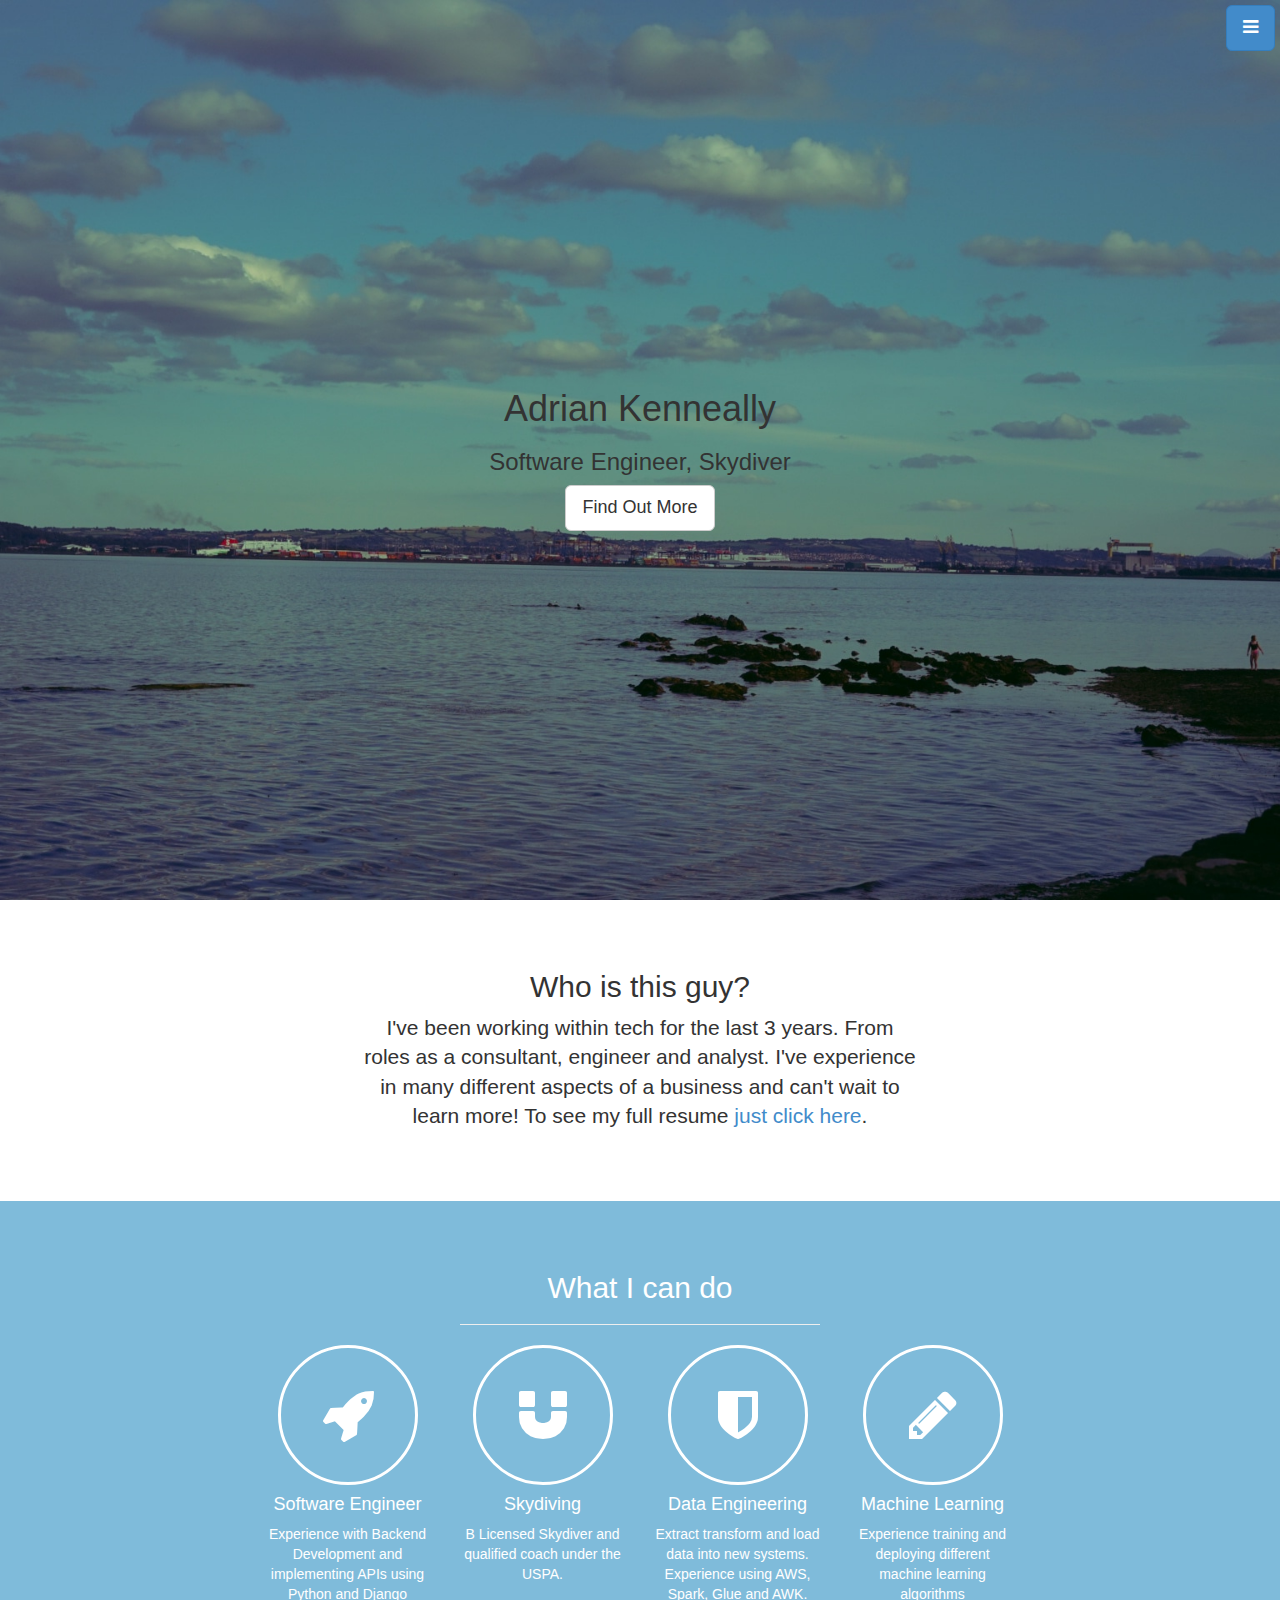
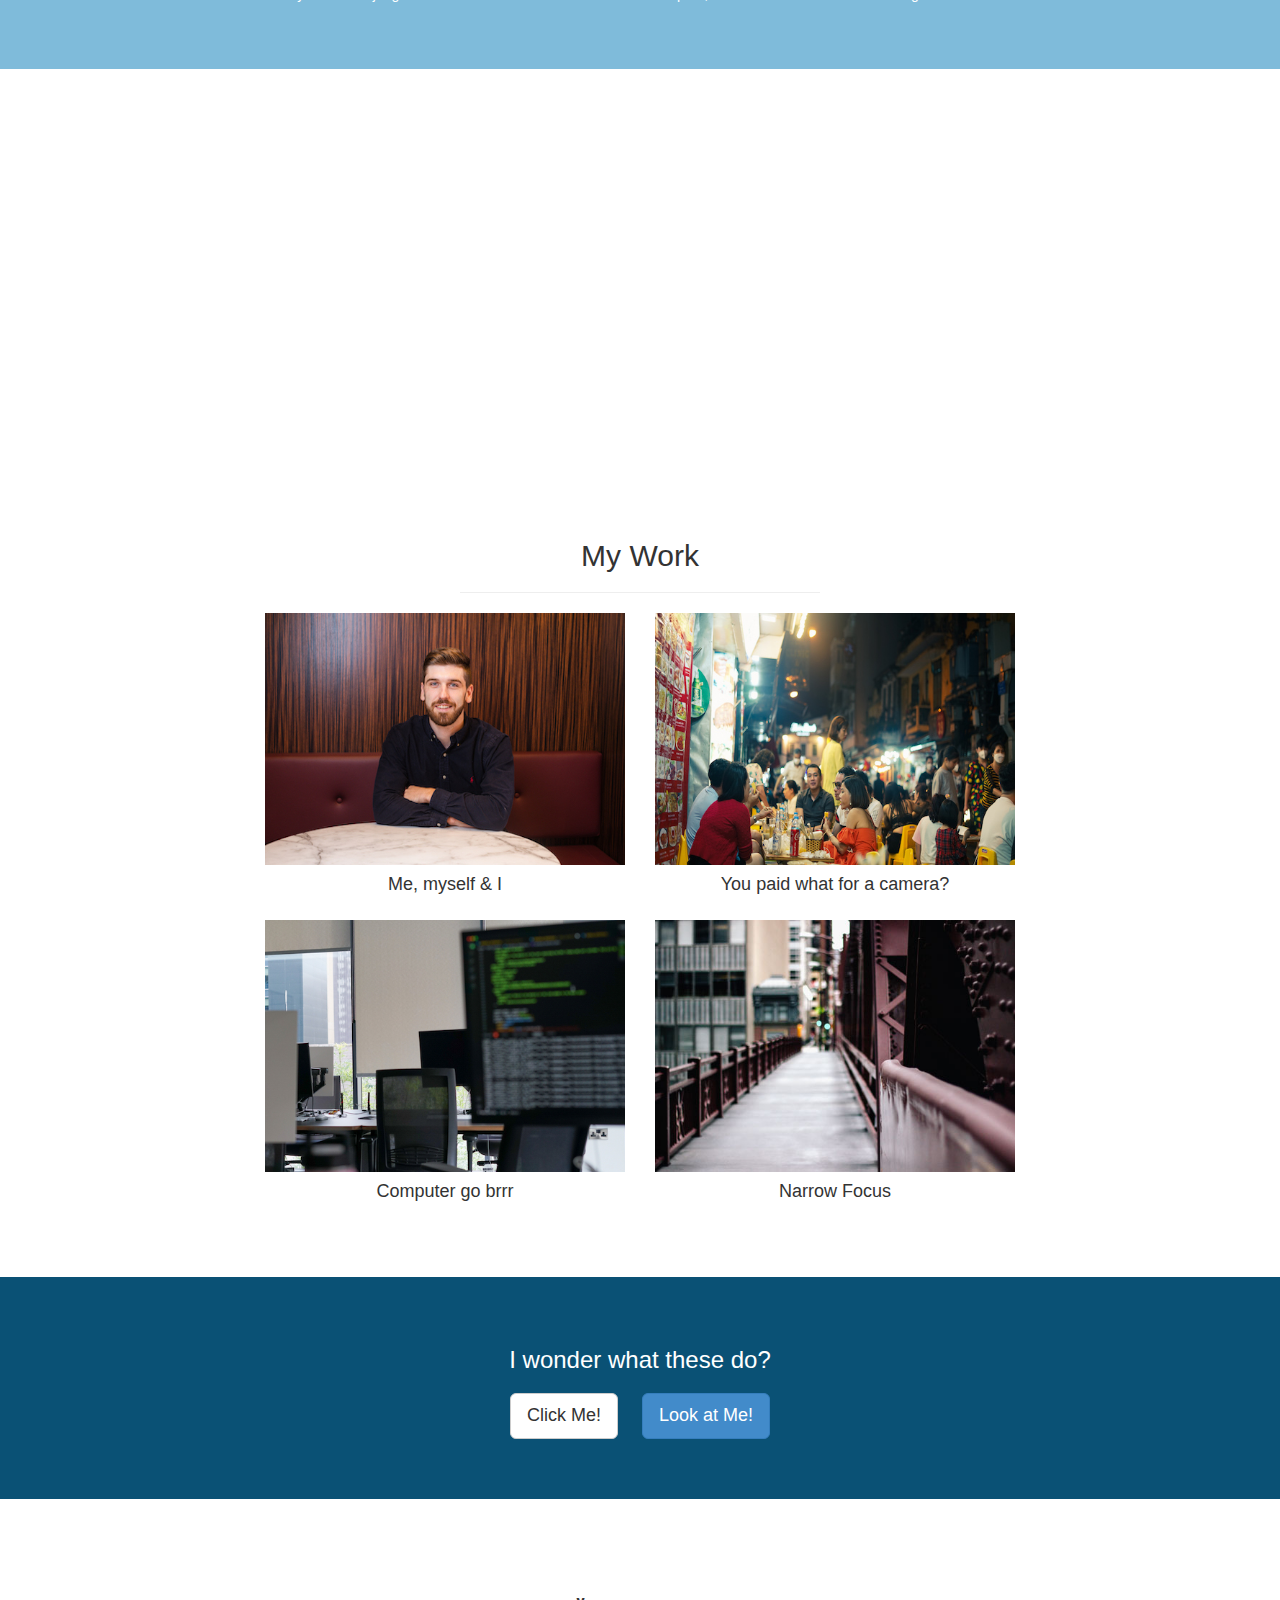
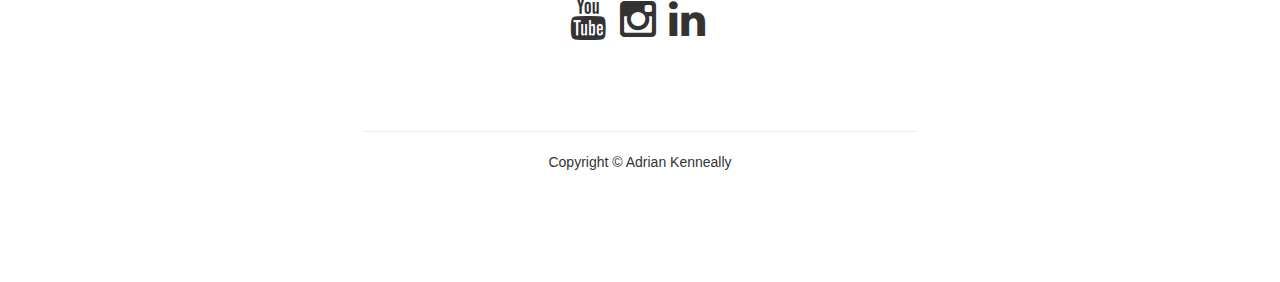
<file: index.html>
<!DOCTYPE html>
<html lang="en">
  <head>
    <meta charset="utf-8">
    <meta name="viewport" content="width=device-width, initial-scale=1.0">
    <meta name="description" content="">
    <meta name="author" content="">

    <title>Adrian Kenneally</title>

    <!-- Bootstrap core CSS -->
    <link href="css/bootstrap.css" rel="stylesheet">

    <!-- Add custom CSS here -->
    <link href="css/stylish-portfolio.css" rel="stylesheet">
    <link href="font-awesome/css/font-awesome.min.css" rel="stylesheet">
  </head>

  <body>

    <!-- Side Menu -->
    <a id="menu-toggle" href="#" class="btn btn-primary btn-lg toggle"><i class="fa fa-bars"></i></a>
    <div id="sidebar-wrapper">
      <ul class="sidebar-nav">
        <a id="menu-close" href="#" class="btn btn-default btn-lg pull-right toggle"><i class="fa fa-times"></i></a>
        <li class="sidebar-brand"><a href="http://startbootstrap.com"></a></li>
        <li><a href="#top">Home</a></li>
        <li><a href="#about">About</a></li>
        <li><a href="#services">Services</a></li>
        <li><a href="#portfolio">Portfolio</a></li>
        <li><a href="#contact">Contact</a></li>
      </ul>
    </div>
    <!-- /Side Menu -->
  
    <!-- Full Page Image Header Area -->
    <div id="top" class="header">
      <div class="vert-text">
        <h1>Adrian Kenneally</h1>
        <h3><em></em> Software Engineer, <em></em> Skydiver</h3>
        <a href="#about" class="btn btn-default btn-lg">Find Out More</a>
      </div>
    </div>
    <!-- /Full Page Image Header Area -->
  
    <!-- Intro -->
    <div id="about" class="intro">
      <div class="container">
        <div class="row">
          <div class="col-md-6 col-md-offset-3 text-center">
            <h2>Who is this guy?</h2>
            <p class="lead">I've been working within tech for the last 3 years. From roles as a consultant, engineer and analyst. I've experience in many different aspects of a business and can't wait to learn more! To see my full resume <a target="_blank" href="cv.html">just click here</a>.</p>
          </div>
        </div>
      </div>
    </div>
    <!-- /Intro -->
  
    <!-- Services -->
    <div id="services" class="services">
      <div class="container">
        <div class="row">
          <div class="col-md-4 col-md-offset-4 text-center">
            <h2>What I can do</h2>
            <hr>
          </div>
        </div>
        <div class="row">
          <div class="col-md-2 col-md-offset-2 text-center">
            <div class="service-item">
              <i class="service-icon fa fa-rocket"></i>
              <h4>Software Engineer</h4>
              <p>Experience with Backend Development and implementing APIs using Python and Django</p>
            </div>
          </div>
          <div class="col-md-2 text-center">
            <div class="service-item">
              <i class="service-icon fa fa-magnet"></i>
              <h4>Skydiving</h4>
              <p>B Licensed Skydiver and qualified coach under the USPA.</p>
            </div>
          </div>
          <div class="col-md-2 text-center">
            <div class="service-item">
              <i class="service-icon fa fa-shield"></i>
              <h4>Data Engineering</h4>
              <p>Extract transform and load data into new systems. Experience using AWS, Spark, Glue and AWK.</p>
            </div>
          </div>
          <div class="col-md-2 text-center">
            <div class="service-item">
              <i class="service-icon fa fa-pencil"></i>
              <h4>Machine Learning</h4>
              <p>Experience training and deploying different machine learning algorithms</p>
            </div>
          </div>
        </div>
      </div>
    </div>
    <!-- /Services -->

    <!-- Callout -->
    <div class="callout">
      <div class="vert-text">
       
       <a href="blogs/blogs.html"><h1>Blog Posts</h1></a>
      </div>
    </div>
    <!-- /Callout -->

    <!-- Portfolio -->
    <div id="portfolio" class="portfolio">
      <div class="container">
        <div class="row">
          <div class="col-md-4 col-md-offset-4 text-center">
            <h2>My Work</h2>
            <hr>
          </div>
        </div>
        <div class="row">
          <div class="col-md-4 col-md-offset-2 text-center">
            <div class="portfolio-item">
              <a href="https://github.com/AdrianK95"><img class="img-portfolio img-responsive" src="img/DSC_5950.jpg"></a>
              <h4>Me, myself & I</h4>
            </div>
          </div>
          <div class="col-md-4 text-center">
            <div class="portfolio-item">
              <a href="gallery.html"><img class="img-portfolio img-responsive" src="img/DSC01893 copy.jpg"></a>
              <h4>You paid what for a camera?</h4>
            </div>
          </div>
        </div>
        <div class="row">
          <div class="col-md-4 col-md-offset-2 text-center">
            <div class="portfolio-item">
              <a href="https://github.com/AdrianK95"><img class="img-portfolio img-responsive" src="img/computer.jpeg"></a>
              <h4>Computer go brrr</h4>
            </div>
          </div>
          <div class="col-md-4 text-center">
            <div class="portfolio-item">
              <a href="#"><img class="img-portfolio img-responsive" src="img/portfolio-4.jpg"></a>
              <h4>Narrow Focus</h4>
            </div>
          </div>
        </div>
      </div>
    </div>
    <!-- /Portfolio -->

    <!-- Call to Action -->
    <div class="call-to-action">
      <div class="container">
        <div class="row">
          <div class="col-md-6 col-md-offset-3 text-center">
            <h3>I wonder what these do?</h3>
            <a href="#" class="btn btn-lg btn-default">Click Me!</a>
            <a href="#" class="btn btn-lg btn-primary">Look at Me!</a>
          </div>
        </div>
      </div>
    </div>
    <!-- /Call to Action -->


    
    <!-- Footer -->
    <footer>
      <div class="container">
        <div class="row">
          <div class="col-md-6 col-md-offset-3 text-center">
            <ul class="list-inline">
              <li><i class="fa fa-youtube fa-3x"></i></li>
              <li><i class="fa fa-instagram fa-3x"></i></li>
              <li><i class="fa fa-linkedin fa-3x"></i></li>
            </ul>
            <div class="top-scroll">
              <a href="#top"><i class="fa fa-circle-arrow-up scroll fa-4x"></i></a>
            </div>
            <hr>
            <p>Copyright &copy; Adrian Kenneally</p>
          </div>
        </div>
      </div>
    </footer>
    <!-- /Footer -->

    <!-- JavaScript -->
    <script src="js/jquery-1.10.2.js"></script>
    <script src="js/bootstrap.js"></script>

    <!-- Custom JavaScript for the Side Menu and Smooth Scrolling -->
    <script>
        $("#menu-close").click(function(e) {
            e.preventDefault();
            $("#sidebar-wrapper").toggleClass("active");
        });
    </script>
    <script>
        $("#menu-toggle").click(function(e) {
            e.preventDefault();
            $("#sidebar-wrapper").toggleClass("active");
        });
    </script>
    <script>
      $(function() {
        $('a[href*=#]:not([href=#])').click(function() {
          if (location.pathname.replace(/^\//,'') == this.pathname.replace(/^\//,'') 
            || location.hostname == this.hostname) {

            var target = $(this.hash);
            target = target.length ? target : $('[name=' + this.hash.slice(1) +']');
            if (target.length) {
              $('html,body').animate({
                scrollTop: target.offset().top
              }, 1000);
              return false;
            }
          }
        });
      });
    </script>

  </body>

</html>
</file>
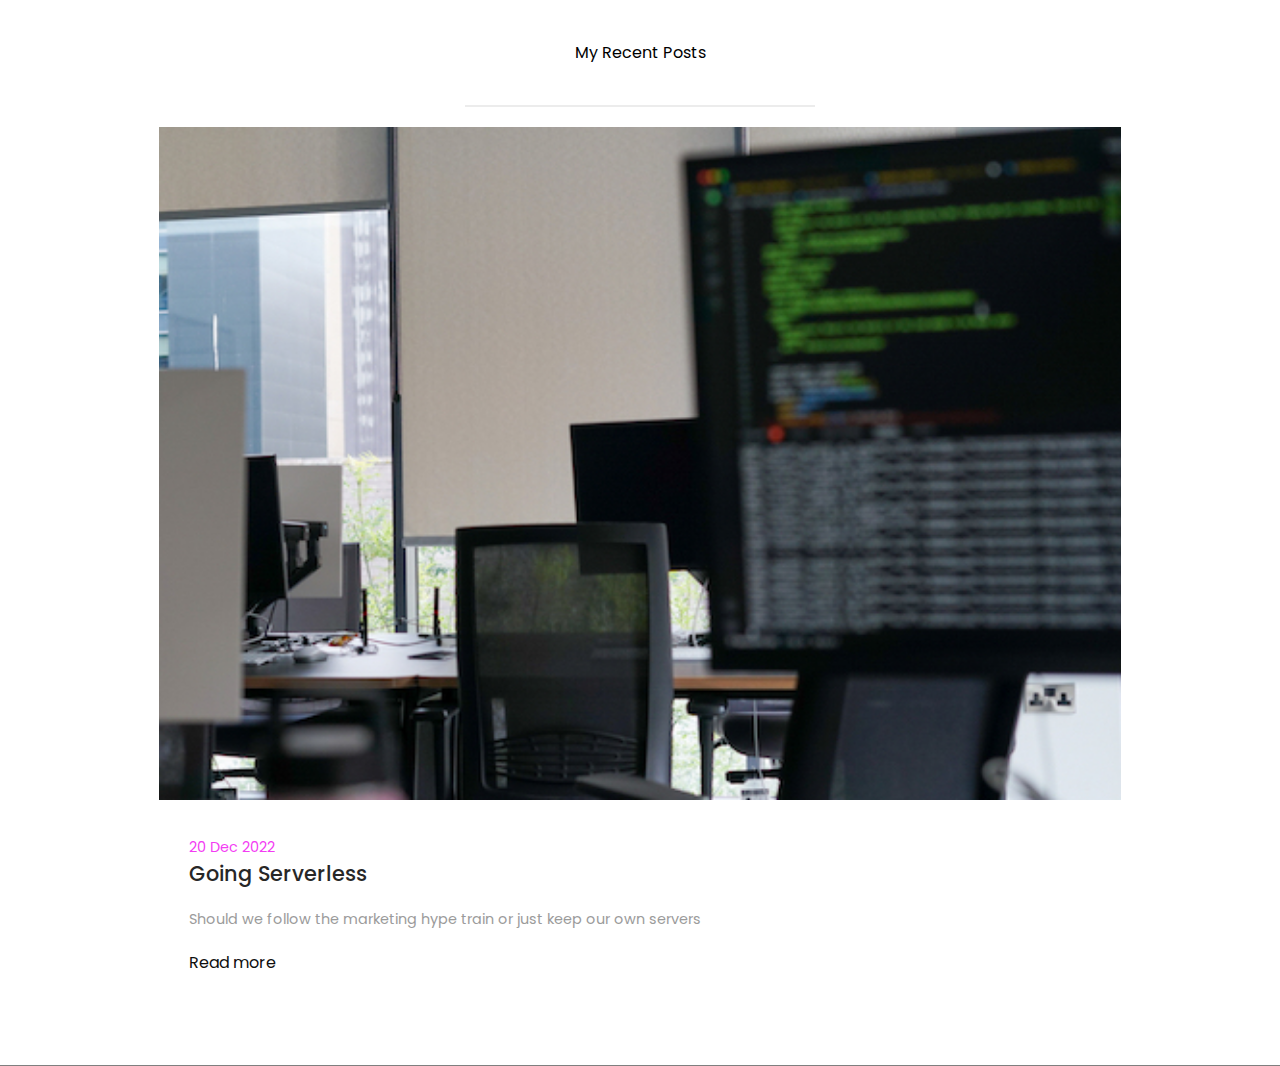
<file: blogs/blogs.html>
<!DOCTYPE html>
<html lang="en">
  <head>
    <meta charset="utf-8">
    <meta name="viewport" content="width=device-width, initial-scale=1.0">
    <meta name="description" content="">
    <meta name="author" content="">
 <!-----Title-------->
<title>Blogs</title>

 <!--------Stylesheet-------------->
<link rel="stylesheet" href="blogscss/stylesheet.css">

<!--------fav-icon-------------->
<link rel="stylesheet" href="blogscss/stylesheet.css">

<!----poppins------>
<link rel="preconnect" href="https://fonts.googleapis.com">
<link rel="preconnect" href="https://fonts.gstatic.com" crossorigin>
<link href="https://fonts.googleapis.com/css2?family=Poppins:wght@100&display=swap" rel="stylesheet">


  </head>

  <body>
    <title>My Blog</title>

    <!---Blog Section-->
    <section id="blog">
        <!---heading-->
        <div class="blog-heading"></div>
        <span>My Recent Posts</span>


        <!------Blog container----->
        <div class="blog-container">

            <!-------Box 1-->
            <div class="blog-box"></div>

            <!-----img-->
            <div class="blog-img">
                <img src="../img/computer.jpeg" alt="blog">
            
            <!-------text-->
            <div class="blog-txt">
                <span>20 Dec 2022</span>
                <a href="2023/02/going_serverless.html" class="blog-title">Going Serverless</a>
                <p> Should we follow the marketing hype train or just keep our own servers</p>
                <a href="2023/02/going_serverless.html">Read more</a>

            </div>

            </div>
        </div>
           <!------Blog container----->
        
           
    </section>

  </body>
</file>
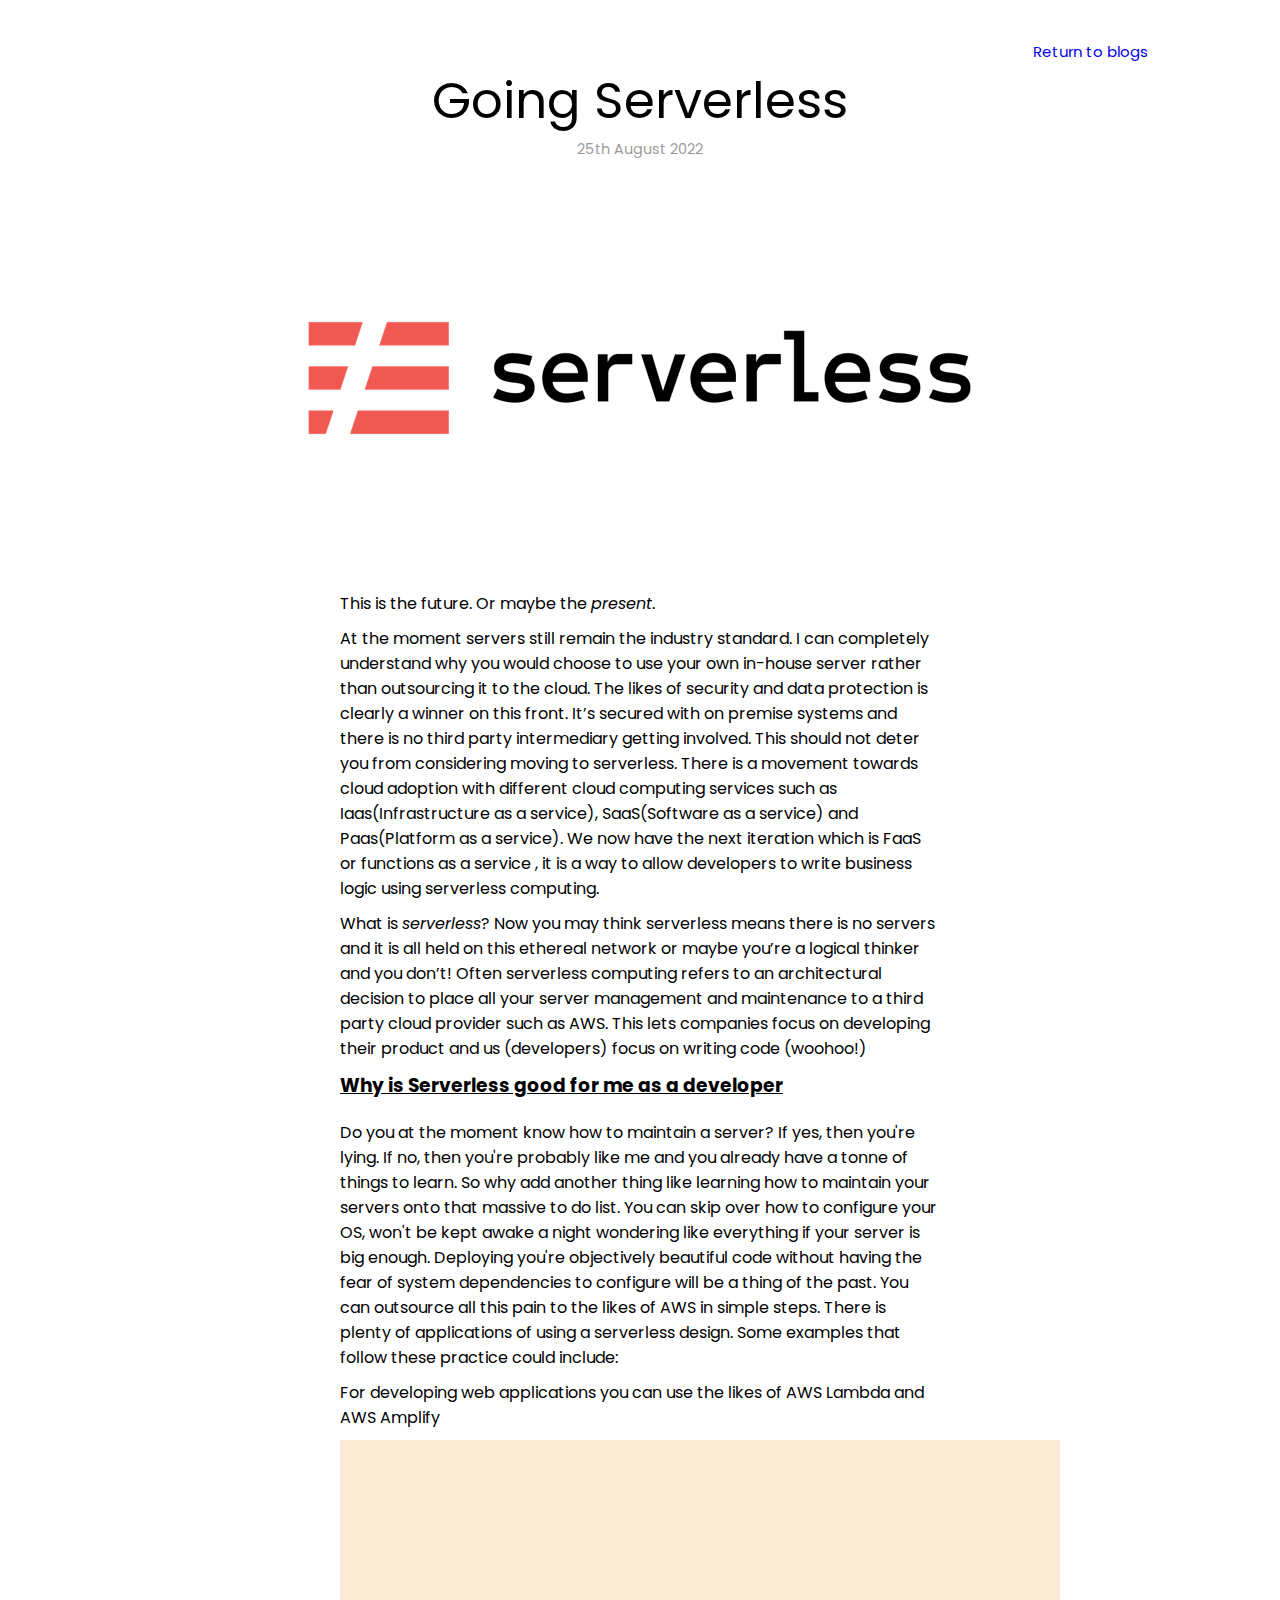
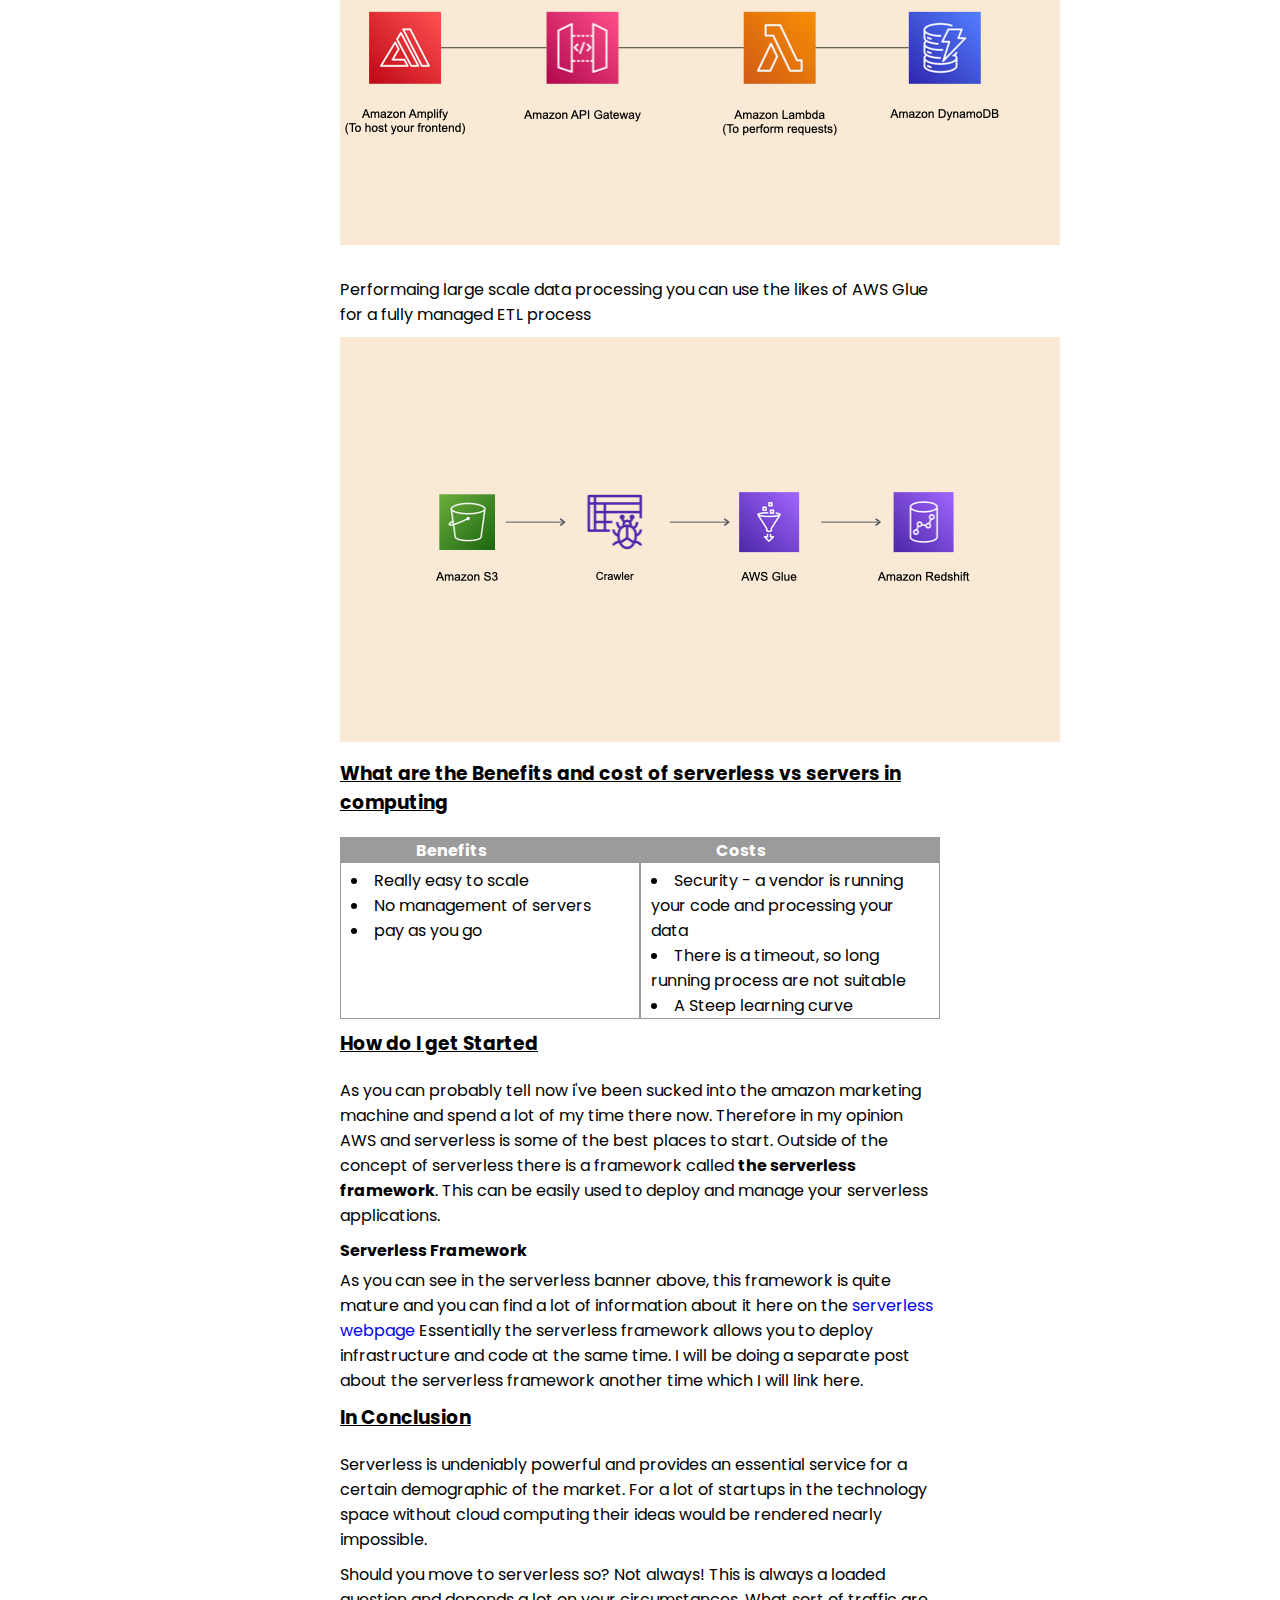
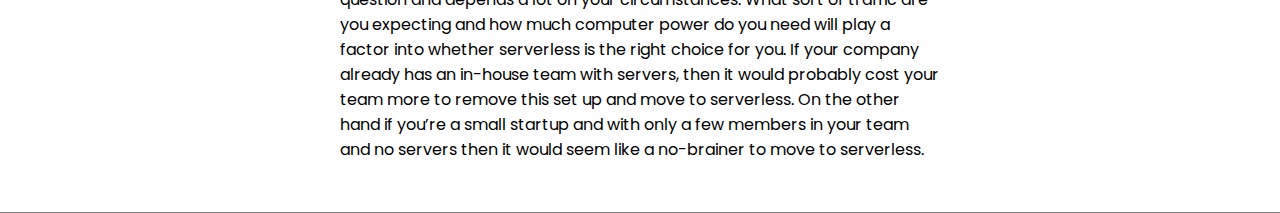
<file: blogs/2023/02/going_serverless.html>
<!DOCTYPE html>
<html lang="en">
  <head>
    <meta charset="utf-8">
    <meta name="viewport" content="width=device-width, initial-scale=1.0">
    <meta name="description" content="">
    <meta name="author" content="">
    <title>Going Serverless</title>

    <link rel="stylesheet" href="../../blogscss/genericblog.css">
    
      <!----poppins------>
    <link rel="preconnect" href="https://fonts.googleapis.com">
    <link rel="preconnect" href="https://fonts.gstatic.com" crossorigin>
    <link href="https://fonts.googleapis.com/css2?family=Poppins:wght@100&display=swap" rel="stylesheet">

      
  
  
  </head>
<body>

  <!---Blog Section-->
  <section id="blog">
    <!---heading-->
    <div class="blog-redirect">
          <span><a href=../../blogs.html>Return to blogs</a></span>
        </div>
    <div class="blog-heading">
      <span>Going Serverless</span>
        
    </div>
    <div class="blog-date">
    <span>25th August 2022</span>
    
    </div>
      <!------Blog container----->
      <div class="blog-container">
        
        <div class="blog-img">
          <img src="../../../img/serverless_header.img"> 
        </div>

        <!----Blog Information-->
      <div class= "blog-information">
      <p>
      This is the future. Or maybe the <i>present</i>. 
      </p>
      
      <p> 
      At the moment servers still remain the industry standard. I can completely understand why you would choose to use your own in-house server rather than outsourcing it to the cloud. 
      The likes of security and data protection is clearly a winner on this front. It’s secured with on premise systems and there is no third party intermediary getting involved. This should not deter you from considering moving to serverless.
      There is a movement towards cloud adoption with different cloud computing services such as Iaas(Infrastructure as a service), SaaS(Software as a service) and Paas(Platform as a service). We now have the next iteration which is FaaS or functions as a service
      , it is a way to allow developers to write business logic using serverless computing. 
      </p>
      
      <p>
      What is <i>serverless</i>? Now you may think serverless means there is no servers and it is all held on this ethereal network or maybe you’re a logical thinker and you don’t! 
      Often serverless computing refers to an architectural decision to place all your server management and maintenance to a third party cloud provider such as AWS. 
      This lets companies focus on developing their product and us (developers) focus on writing code (woohoo!) 
      </p>
      
      <!-------Why should you use serverless---->
      <h3>Why is Serverless good for me as a developer</h3>
      
      <p>
      Do you at the moment know how to maintain a server? 
      If yes, then you're lying. 
      If no, then you're probably like me and you already have a tonne of things to learn. So why add another thing like learning how to maintain your servers onto that massive to do list. You can skip over how to configure your OS, won't be kept awake a night wondering like everything if your server is big enough.
      Deploying you're objectively beautiful code without having the fear of system dependencies to configure will be a thing of the past.
      You can outsource all this pain to the likes of AWS in simple steps. There is plenty of applications of using a serverless design. Some examples that follow these practice could include:
      <ul id="serverless">
        <p>For developing web applications you can use the likes of AWS Lambda and AWS Amplify</p>
        <img src="../../../img/web_application.jpeg" alt="Web Application Example"><img>
        <p>Performaing large scale data processing you can use the likes of AWS Glue for a fully managed ETL process</p>
        <img src="../../../img/data_engineering.jpeh/data_engineering.jpeg.001.jpeg" alt="Data Engineering Example">
      </ul>
    
      <!--------Pros and Cons-->
      
      <h3><u>What are the Benefits and cost of serverless vs servers in computing </u></h3>
      <div class="pros-cons">
        
        <div class="benefits-container">
          <h4 class="benefits-heading">Benefits</h4>
            <ul class="benefits">
              <li>Really easy to scale</li>
              <li>No management of servers</li>
              <li>pay as you go</li>
            </ul>
        </div>

        <div class="cons-container">
          <h4 class="cons-heading">Costs</h4>
              <ul class="cons">
                <li>Security - a vendor is running your code and processing your data</li>
                <li>There is a timeout, so long running process are not suitable</li>
                <li>A Steep learning curve</li>
              </ul>
        </div>
      </div>
      
      <!---------How to get started-->
      <h3>How do I get Started</h3>
      <p>
        As you can probably tell now i've been sucked into the amazon marketing machine and spend a lot of
        my time there now. Therefore in my opinion AWS and serverless is some of the best places to start. Outside of the concept of serverless
        there is a framework called <b>the serverless framework</b>. This can be easily used to deploy and manage your serverless applications.
      </p>

      

      <!-----Serverless Framework-->
      <h4> Serverless Framework</h4>
      <p>
        As you can see in the serverless banner above, this framework is quite mature and you can find a lot of
        information about it here on the <a href=https://www.serverless.com>serverless webpage</a>
        Essentially the serverless framework allows you to deploy infrastructure and code at the same time. I will be doing a separate post about the serverless framework
        another time which I will link here.
      </p>


      <!------Conclusions-->
      <h3>In Conclusion</h3>
      <p>
        Serverless is undeniably powerful and provides an essential service for a certain demographic of the market. For a lot of startups in the technology space without cloud computing their ideas would be rendered nearly impossible. 

      </p><p>
      Should you move to serverless so? Not always! This is always a loaded question and depends a lot on your circumstances.
      What sort of traffic are you expecting and how much computer power do you need will play a factor into whether serverless is the right choice for you. 
      If your company already has an in-house team with servers, then it would probably cost your team more to remove this set up and move to serverless. On the other hand if you’re a small startup and with only a few members in your team and no servers then it would seem like a no-brainer to move to serverless. 
      </p>

    <p>
     
    </p> 

      




          </div>
      </div>
</body>
</file>
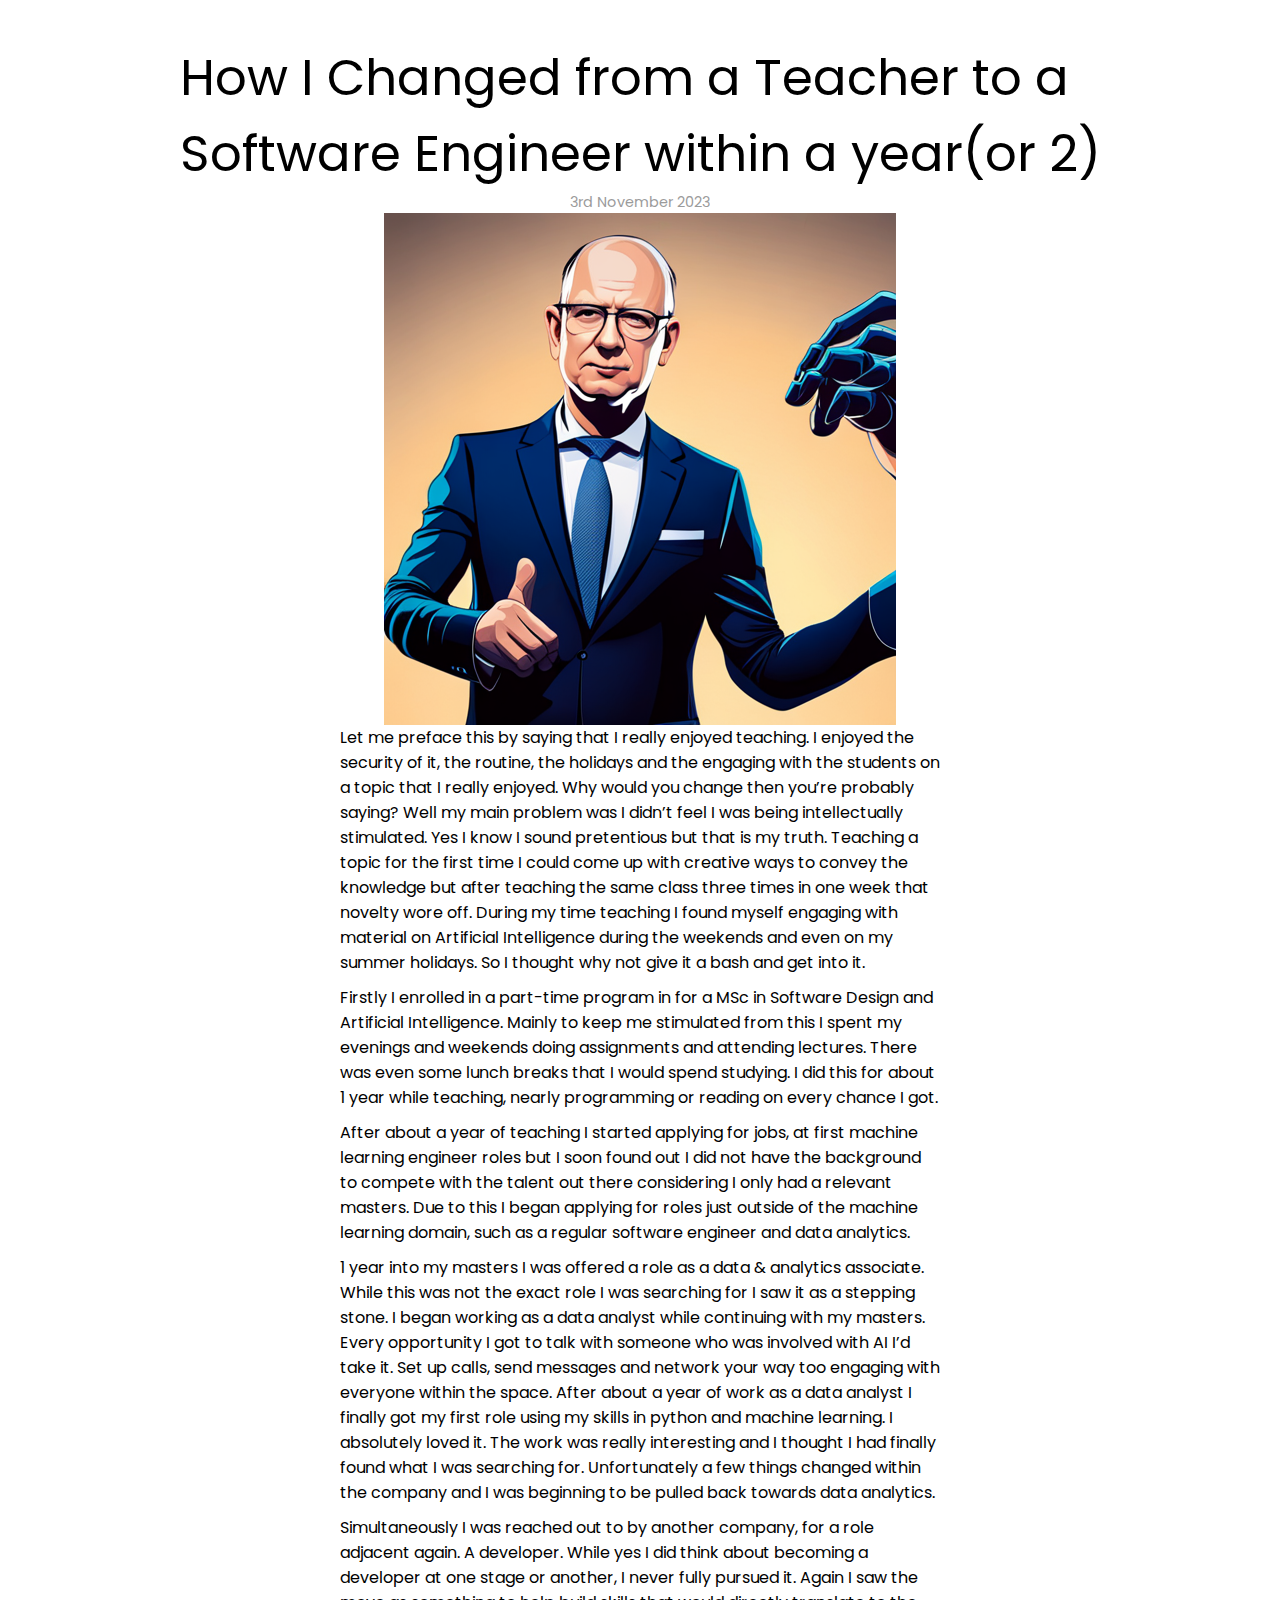
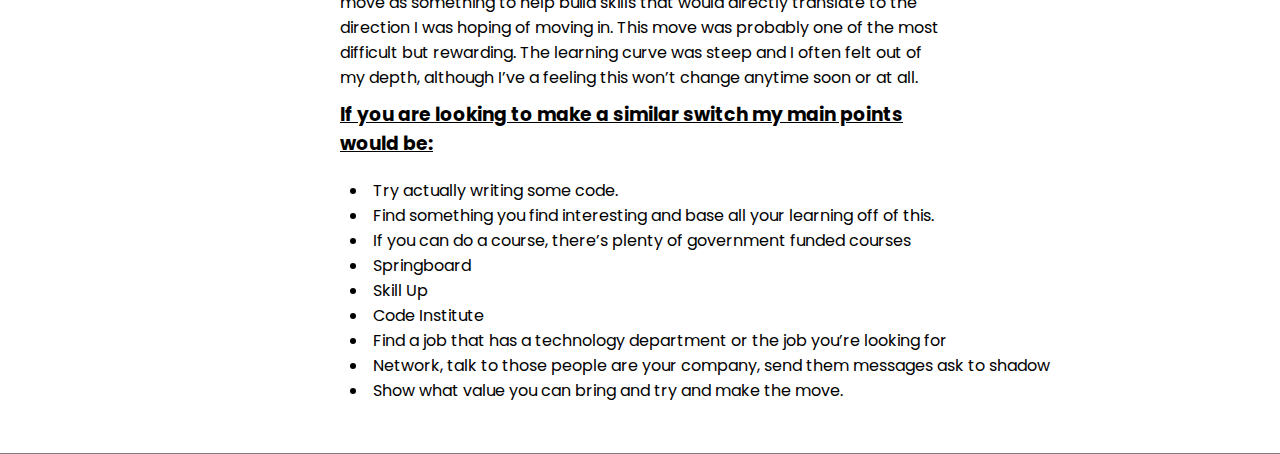
<file: blogs/2023/12/teaching_software.html>
<!DOCTYPE html>
<html lang="en">
  <head>
    <meta charset="utf-8">
    <meta name="viewport" content="width=device-width, initial-scale=1.0">
    <meta name="description" content="">
    <meta name="author" content="">
    <title>Changing Careers</title>

    <link rel="stylesheet" href="../../blogscss/genericblog.css">
    
      <!----poppins------>
    <link rel="preconnect" href="https://fonts.googleapis.com">
    <link rel="preconnect" href="https://fonts.gstatic.com" crossorigin>
    <link href="https://fonts.googleapis.com/css2?family=Poppins:wght@100&display=swap" rel="stylesheet">

      
  
  
  </head>
<body>

    <!---Blog Section-->
  <section id="blog">
    <!---heading-->
    <div class="blog-heading">
      <span>How I Changed from a Teacher to a <br>Software Engineer within a year(or 2)</span>
      </div>
    <div class="blog-date">
    <span>3rd November 2023</span>
    </div>
      <!------Blog container----->
      <div class="blog-container">
        <div class="blog-img">
            <img src="../../../img/Artificial Intelligence amazon web services.png"> 
          </div>
    

        <!----Blog Information-->
      <div class= "blog-information">
        <p>
            Let me preface this by saying that I really enjoyed teaching. 
            I enjoyed the security of it, the routine, the holidays and the engaging with the students on a topic that I really enjoyed. Why would you change then you’re probably saying? Well my main problem was I didn’t feel I was being intellectually stimulated. 
            Yes I know I sound pretentious but that is my truth. 
            Teaching a topic for the first time I could come up with creative ways to convey the knowledge but after teaching the same class three times in one week that novelty wore off. 
            During my time teaching I found myself engaging with material on Artificial Intelligence during the weekends and even on my summer holidays. So I thought why not give it a bash and get into it.
        </p>

        <p>
          Firstly I enrolled in a part-time program in for a MSc in Software Design and Artificial Intelligence.
           Mainly to keep me stimulated from this I spent my evenings and weekends doing assignments and attending lectures. 
           There was even some lunch breaks that I would spend studying. I did this for about 1 year while teaching, nearly programming or reading on every chance I got. 

        </p>
        <p>
          After about a year of teaching I started applying for jobs, at first machine learning engineer roles but I soon found out I did not have the background to compete with the talent out there considering I only had a relevant masters. Due to this I began applying for roles just outside of the machine learning domain, such as a regular software engineer and data analytics.

        </p>
        <p>
          1 year into my masters I was offered a role as a data & analytics associate.  While this was not the exact role I was searching for I saw it as a stepping stone. I began working as a data analyst while continuing with my masters. Every opportunity I got to talk with someone who was involved with AI I’d take it. Set up calls, send messages and network your way too engaging with everyone within the space. After about a year of work as a data analyst I finally got my first role using my skills in python and machine learning. I absolutely loved it. The work was really interesting and I thought I had finally found what I was searching for. Unfortunately a few things changed within the company and I was beginning to be pulled back towards data analytics. 

        </p>
        <p>
          Simultaneously I was reached out to by another company, for a role adjacent again. A developer. While yes I did think about becoming a developer at one stage or another, I never fully pursued it. Again I saw the move as something to help build skills that would directly translate to the direction I was hoping of moving in. This move was probably one of the most difficult but rewarding. The learning curve was steep and I often felt out of my depth, although I’ve a feeling this won’t change anytime soon or at all. 

        </p>
        <p>
          <h3>If you are looking to make a similar switch my main points would be: </h3>
          <div class="ul-teaching">
            <ul>
              <li>Try actually writing some code. </li>
              <li> Find something you find interesting and base all your learning off of this. </li>
                <li>If you can do a course, there’s plenty of government funded courses</li>
                <li>Springboard </li>
                <li>Skill Up</li>
                <li>Code Institute</li>
                <li>Find a job that has a technology department or the job you’re looking for</li>
                <li>Network, talk to those people are your company, send them messages ask to shadow</li>
                <li>Show what value you can bring and try and make the move. </li>
            </ul>
        </div>
        </p>

        </div>
      </div>

    </body>
</file>
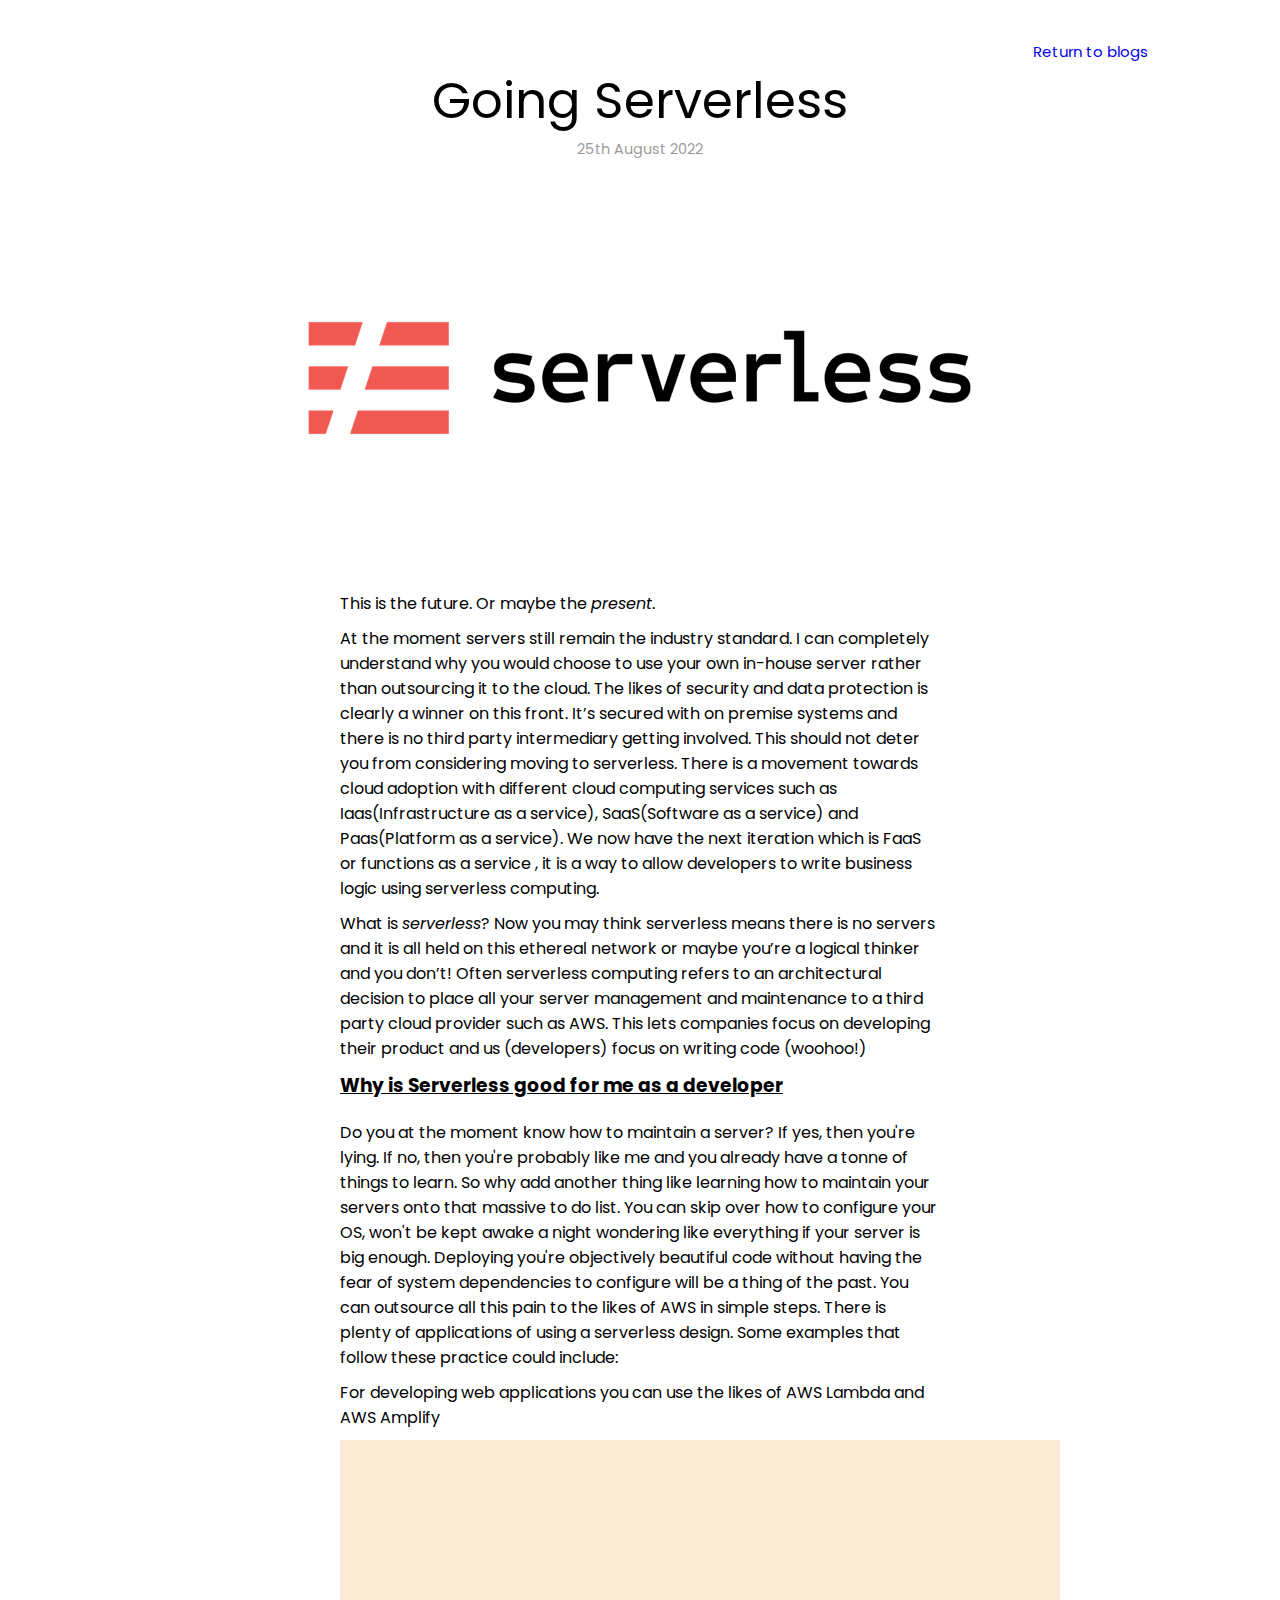
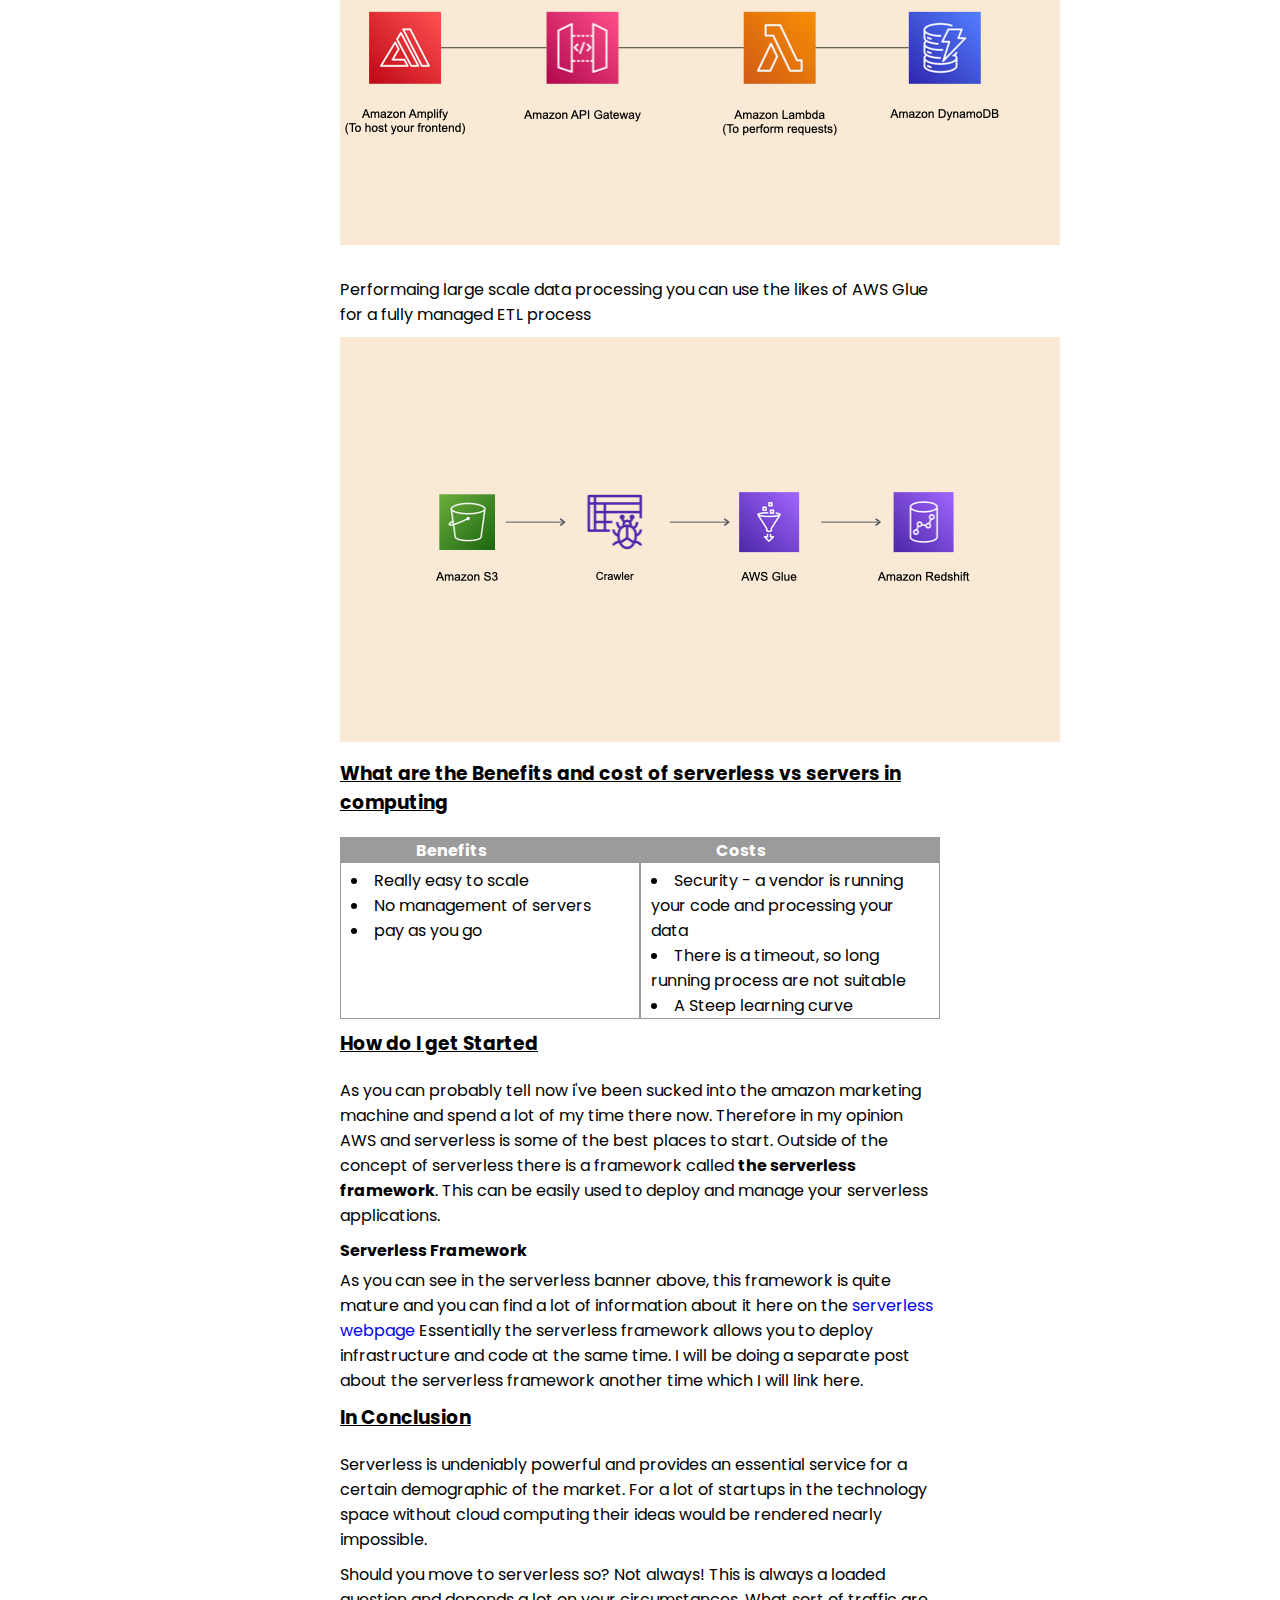
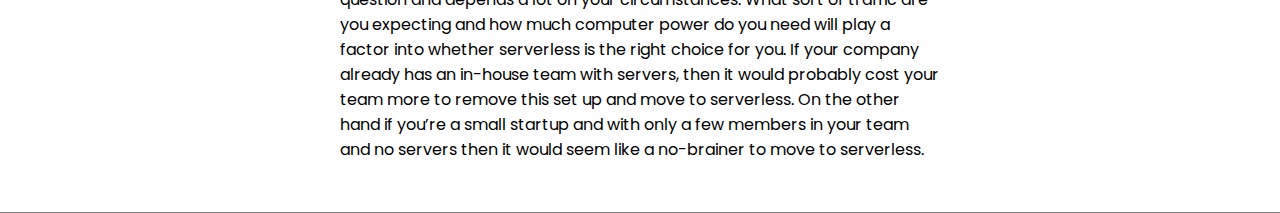
<file: blogs/2022/08/25/going_serverless.html>
<!DOCTYPE html>
<html lang="en">
  <head>
    <meta charset="utf-8">
    <meta name="viewport" content="width=device-width, initial-scale=1.0">
    <meta name="description" content="">
    <meta name="author" content="">
    <title>Going Serverless</title>

    <link rel="stylesheet" href="../../../blogscss/genericblog.css">
    
      <!----poppins------>
    <link rel="preconnect" href="https://fonts.googleapis.com">
    <link rel="preconnect" href="https://fonts.gstatic.com" crossorigin>
    <link href="https://fonts.googleapis.com/css2?family=Poppins:wght@100&display=swap" rel="stylesheet">

      
  
  
  </head>
<body>

  <!---Blog Section-->
  <section id="blog">
    <!---heading-->
    <div class="blog-redirect">
          <span><a href=../../../blogs.html>Return to blogs</a></span>
        </div>
    <div class="blog-heading">
      <span>Going Serverless</span>
        
    </div>
    <div class="blog-date">
    <span>25th August 2022</span>
    
    </div>
      <!------Blog container----->
      <div class="blog-container">
        
        <div class="blog-img">
          <img src="../../../../img/serverless_header.img"> 
        </div>

        <!----Blog Information-->
      <div class= "blog-information">
      <p>
      This is the future. Or maybe the <i>present</i>. 
      </p>
      
      <p> 
      At the moment servers still remain the industry standard. I can completely understand why you would choose to use your own in-house server rather than outsourcing it to the cloud. 
      The likes of security and data protection is clearly a winner on this front. It’s secured with on premise systems and there is no third party intermediary getting involved. This should not deter you from considering moving to serverless.
      There is a movement towards cloud adoption with different cloud computing services such as Iaas(Infrastructure as a service), SaaS(Software as a service) and Paas(Platform as a service). We now have the next iteration which is FaaS or functions as a service
      , it is a way to allow developers to write business logic using serverless computing. 
      </p>
      
      <p>
      What is <i>serverless</i>? Now you may think serverless means there is no servers and it is all held on this ethereal network or maybe you’re a logical thinker and you don’t! 
      Often serverless computing refers to an architectural decision to place all your server management and maintenance to a third party cloud provider such as AWS. 
      This lets companies focus on developing their product and us (developers) focus on writing code (woohoo!) 
      </p>
      
      <!-------Why should you use serverless---->
      <h3>Why is Serverless good for me as a developer</h3>
      
      <p>
      Do you at the moment know how to maintain a server? 
      If yes, then you're lying. 
      If no, then you're probably like me and you already have a tonne of things to learn. So why add another thing like learning how to maintain your servers onto that massive to do list. You can skip over how to configure your OS, won't be kept awake a night wondering like everything if your server is big enough.
      Deploying you're objectively beautiful code without having the fear of system dependencies to configure will be a thing of the past.
      You can outsource all this pain to the likes of AWS in simple steps. There is plenty of applications of using a serverless design. Some examples that follow these practice could include:
      <ul id="serverless">
        <p>For developing web applications you can use the likes of AWS Lambda and AWS Amplify</p>
        <img src="../../../../img/web_application.jpeg" alt="Web Application Example"><img>
        <p>Performaing large scale data processing you can use the likes of AWS Glue for a fully managed ETL process</p>
        <img src="../../../../img/data_engineering.jpeh/data_engineering.jpeg.001.jpeg" alt="Data Engineering Example">
      </ul>
    
      <!--------Pros and Cons-->
      
      <h3><u>What are the Benefits and cost of serverless vs servers in computing </u></h3>
      <div class="pros-cons">
        
        <div class="benefits-container">
          <h4 class="benefits-heading">Benefits</h4>
            <ul class="benefits">
              <li>Really easy to scale</li>
              <li>No management of servers</li>
              <li>pay as you go</li>
            </ul>
        </div>

        <div class="cons-container">
          <h4 class="cons-heading">Costs</h4>
              <ul class="cons">
                <li>Security - a vendor is running your code and processing your data</li>
                <li>There is a timeout, so long running process are not suitable</li>
                <li>A Steep learning curve</li>
              </ul>
        </div>
      </div>
      
      <!---------How to get started-->
      <h3>How do I get Started</h3>
      <p>
        As you can probably tell now i've been sucked into the amazon marketing machine and spend a lot of
        my time there now. Therefore in my opinion AWS and serverless is some of the best places to start. Outside of the concept of serverless
        there is a framework called <b>the serverless framework</b>. This can be easily used to deploy and manage your serverless applications.
      </p>



      <!-----Serverless Framework-->
      <h4> Serverless Framework</h4>
      <p>
        As you can see in the serverless banner above, this framework is quite mature and you can find a lot of
        information about it here on the <a href=https://www.serverless.com>serverless webpage</a>
        Essentially the serverless framework allows you to deploy infrastructure and code at the same time. I will be doing a separate post about the serverless framework
        another time which I will link here.
      </p>


      <!------Conclusions-->
      <h3>In Conclusion</h3>
      <p>
        Serverless is undeniably powerful and provides an essential service for a certain demographic of the market. For a lot of startups in the technology space without cloud computing their ideas would be rendered nearly impossible. 

      </p><p>
      Should you move to serverless so? Not always! This is always a loaded question and depends a lot on your circumstances.
      What sort of traffic are you expecting and how much computer power do you need will play a factor into whether serverless is the right choice for you. 
      If your company already has an in-house team with servers, then it would probably cost your team more to remove this set up and move to serverless. On the other hand if you’re a small startup and with only a few members in your team and no servers then it would seem like a no-brainer to move to serverless. 
      </p>

    <p>
     
    </p> 

      




          </div>
      </div>
</body>
</file>
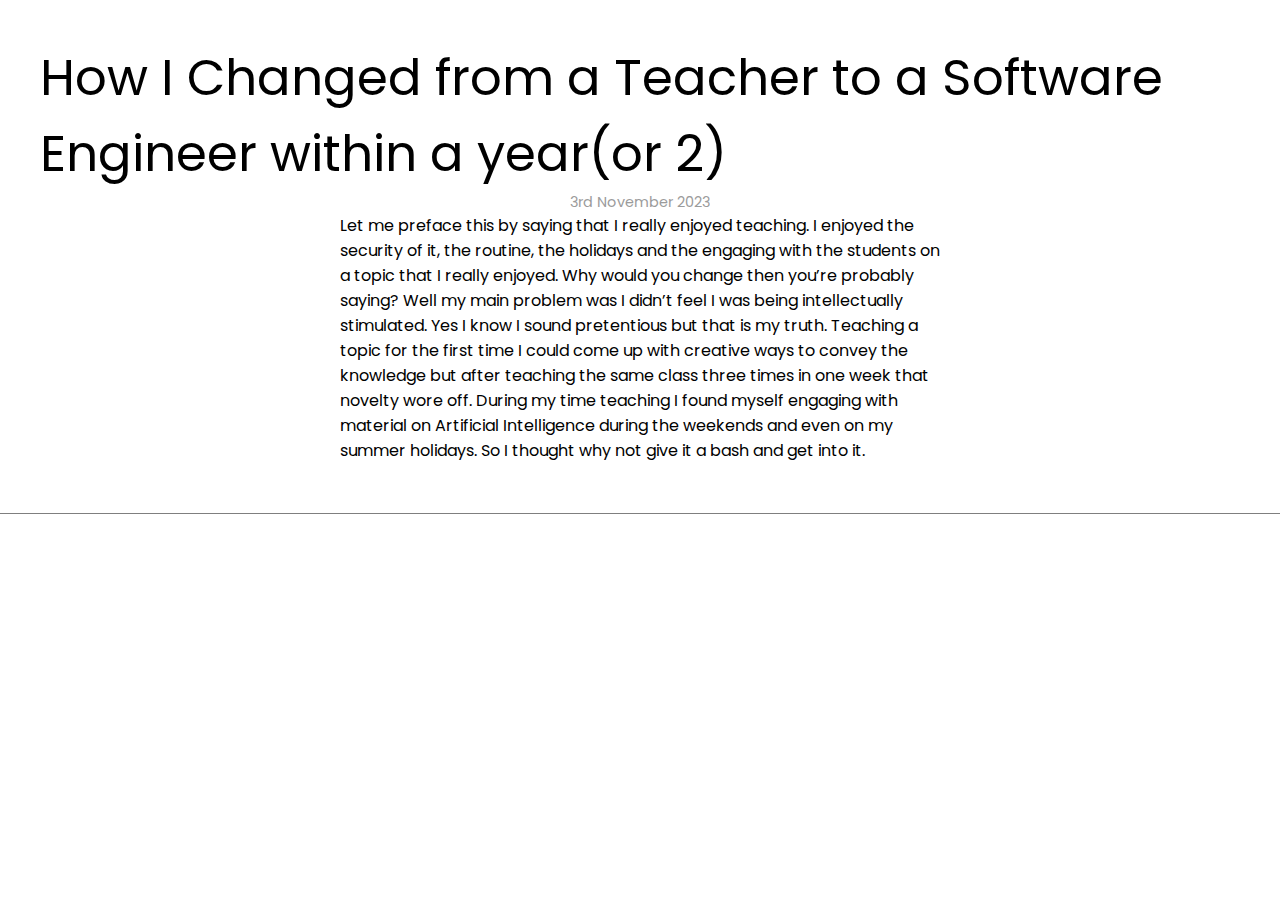
<file: blogs/2023/10/3/teaching_software.html>
<!DOCTYPE html>
<html lang="en">
  <head>
    <meta charset="utf-8">
    <meta name="viewport" content="width=device-width, initial-scale=1.0">
    <meta name="description" content="">
    <meta name="author" content="">
    <title>Going Serverless</title>

    <link rel="stylesheet" href="../../../blogscss/genericblog.css">
    
      <!----poppins------>
    <link rel="preconnect" href="https://fonts.googleapis.com">
    <link rel="preconnect" href="https://fonts.gstatic.com" crossorigin>
    <link href="https://fonts.googleapis.com/css2?family=Poppins:wght@100&display=swap" rel="stylesheet">

      
  
  
  </head>
<body>

    <!---Blog Section-->
  <section id="blog">
    <!---heading-->
    <div class="blog-heading">
      <span>How I Changed from a Teacher to a Software Engineer within a year(or 2)</span>
      </div>
    <div class="blog-date">
    <span>3rd November 2023</span>
    </div>
      <!------Blog container----->
      <div class="blog-container">
    

        <!----Blog Information-->
      <div class= "blog-information">
        <p>
            Let me preface this by saying that I really enjoyed teaching. 
            I enjoyed the security of it, the routine, the holidays and the engaging with the students on a topic that I really enjoyed. Why would you change then you’re probably saying? Well my main problem was I didn’t feel I was being intellectually stimulated. 
            Yes I know I sound pretentious but that is my truth. 
            Teaching a topic for the first time I could come up with creative ways to convey the knowledge but after teaching the same class three times in one week that novelty wore off. 
            During my time teaching I found myself engaging with material on Artificial Intelligence during the weekends and even on my summer holidays. So I thought why not give it a bash and get into it.
        </p>

        </div>
      </div>

    </body>
</file>
<file: css/stylish-portfolio.css>
/* Global Styles */

html,
body {
  height: 100%;
  width: 100%;
}

.vert-text {
  display: table-cell;
  vertical-align: middle;
  text-align: center;
}

.vert-text a h1 {
  padding: 0;
  margin: 0;
  font-size: 4.5em;
  font-weight: 700;
  color: #ffffff;
}

/* Side Menu */

#sidebar-wrapper {
  margin-right: -250px;
  right: 0;
  width: 250px;
  background: #000;
  position: fixed;
  height: 100%;
  overflow-y: auto;
  z-index: 1000;
  -webkit-transition: all 0.4s ease 0s;
  -moz-transition: all 0.4s ease 0s;
  -ms-transition: all 0.4s ease 0s;
  -o-transition: all 0.4s ease 0s;
  transition: all 0.4s ease 0s;
}

.sidebar-nav {
  position: absolute;
  top: 0;
  width: 250px;
  list-style: none;
  margin: 0;
  padding: 0;
}

.sidebar-nav li {
  line-height: 40px;
  text-indent: 20px;
}

.sidebar-nav li a {
  color: #999999;
  display: block;
  text-decoration: none;
}

.sidebar-nav li a:hover {
  color: #fff;
  background: rgba(255,255,255,0.2);
  text-decoration: none;
}

.sidebar-nav li a:active,
.sidebar-nav li a:focus {
  text-decoration: none;
}

.sidebar-nav > .sidebar-brand {
  height: 55px;
  line-height: 55px;
  font-size: 18px;
}

.sidebar-nav > .sidebar-brand a {
  color: #999999;
}

.sidebar-nav > .sidebar-brand a:hover {
  color: #fff;
  background: none;
}

#menu-toggle {
  top: 0;
  right: 0;
  position: fixed;
  z-index: 1;
}

#sidebar-wrapper.active {
  right: 250px;
  width: 250px;
  -webkit-transition: all 0.4s ease 0s;
  -moz-transition: all 0.4s ease 0s;
  -ms-transition: all 0.4s ease 0s;
  -o-transition: all 0.4s ease 0s;
  transition: all 0.4s ease 0s;
}

.toggle {
  margin: 5px 5px 0 0;
}

/* Full Page Image Header Area */

.header {
  display: table;
  height: 100%;
  width: 100%;
  position: relative;
  background: url('../img/Loughshore.jpg') no-repeat center center fixed; 
  -webkit-background-size: cover;
  -moz-background-size: cover;
  -o-background-size: cover;
  background-size: cover;
}

/* Intro */

.intro {
  padding: 50px 0;
}

/* Services */

.services {
  background: #7fbbda;
  padding: 50px 0;
  color: #ffffff;
}

.service-item {
  margin-bottom: 15px;
}

i.service-icon {
  border: 3px solid #ffffff;
  border-radius: 50%;
  display: inline-block;
  font-size: 56px;
  width: 140px;
  height: 140px;
  line-height: 136px;
  vertical-align: middle; 
  text-align: center;
}

/* Callout */

.callout {
  color: #ffffff;
  display: table;
  height: 400px;
  width: 100%;
  background: url(../img/DSC01627.jpg) no-repeat center center fixed; 
  -webkit-background-size: cover;
  -moz-background-size: cover;
  -o-background-size: cover;
  background-size: cover;
}

/* Portfolio */

.portfolio {
  padding: 50px 0;
}

.portfolio-item {
  margin-bottom: 25px;
}

.img-portfolio {
  margin: 0 auto;
}


/* Call to Action */

.call-to-action {
  color: #ffffff;
  background: #0a5175;
  padding: 50px 0;
}

.call-to-action .btn {
  margin: 10px;
}

/* Map */

.map {
  height: 500px;
}

/* Footer */

footer {
  padding: 100px 0;
}

.top-scroll {
  margin-top: 50px;
}

.top-scroll a {
  text-decoration: none;
  color: inherit;
}

i.scroll {
  color: #333333;
}

i.scroll:hover {
  color: #0a5175;
}
/* Responsive */

@media (max-width: 768px) {
	
  .header {
	background: url('../img/bg.jpg') no-repeat center center scroll; 
  }

  .callout {
	background: url(../img/callout.jpg) no-repeat center center scroll; 
  }

  .map {
	height: 75%;
  }

}
</file>
<file: blogs/blogscss/stylesheet.css>
*{
    margin: 0px;
    padding: 0px;
    font-family: poppins;
    box-sizing: border-box;
    background-color: #ffffff;
}

a{
    text-decoration: none;
}

ul{
    list-style: none;
}

body{
    margin: 0px;
    padding: 0px;
    font-family: poppins;
}

/*------blog-------*/
#blog{
    display: flex;
    justify-content: center;
    align-items: center;
    flex-direction: column;
    padding: 40px;
    border-bottom: 1px solid rgba(0, 0, 0,.5);

}

.blog-heading{
    display: flex;
    justify-content: center;
    align-items: center;
    flex-direction: column;
}

.blog-heading span {
    color: #f33cf3;
}

.blog-heading h3 {
    font-size: 2.4rem;
    color: #2b2b2b;
    font-weight: 600;
}

.blog-container {
    display: flex;
    justify-content: center;
    align-items: center;
    margin: 20px 0px;
    flex-wrap: wrap;
}

.blog-box {
    width: 350px;
    background-color: #ffffff;
    border: 1px solid #ececec;
    margin: 20px;
}

.blog-img {
    width: 100%;
    height: auto;

}

.blog-img img{
    width: 100%;
    height: 100%;
    object-fit: cover;
    object-position: center;
}

.blog-txt {
    padding: 30px;
    display: flex;
    flex-direction: column;
}

.blog-txt span {
    color: #f33cf3;
    font-size: 0.9rem;
}

.blog-txt .blog-title {
    font-size: 1.3rem;
    font-weight: 500;
    color: #272727
}

.blog-txt .blog-title:hover {
    transition: all ease 0.3s;
    color: #f33cf3;
}

.blog-txt p {
    color: #9b9b9b;
    font-size: 0.9rem;
    display: -webkit-box;
    -webkit-line-clamp: 3;
    -webkit-box-orient: vertical;
    overflow: hidden;
    text-overflow: ellipsis;
    margin: 20px 0px;
}

.blog-txt a{
    color: #0f0f0f;
}

.blog-txt a:hover {
    transition: all ease 0.3s;
    color: #f33cf3;
}
</file>
<file: blogs/blogscss/genericblog.css>
*{
    margin: 0px;
    padding: 0px;
    font-family: poppins;
    box-sizing: border-box;
    background-color: #ffffff;
    
}

a{
    text-decoration: none;
}

ul{
    list-style: none;
}

body{
    margin: 0px;
    padding: 0px;
    font-family: poppins;
}

/*------blog-------*/
#blog{
    display: flex;
    justify-content: center;
    align-items: center;
    flex-direction: column;
    padding: 40px;
    border-bottom: 1px solid rgba(0, 0, 0,.5);

}

.blog-container .blog-img{
    width: 100%;
    height: auto;
    display: flex;
    justify-content: center;
}

.blog-heading{
    display: flex;
    justify-content: center;
    align-items: center;
    flex-direction: column;
    font-size: 50px;
}



.blog-heading span {
    color: black;
    
}

.blog-redirect{
    display: flex;
    justify-content: right;
    padding-left: 75%;
    font-size: 15px;
}

.blog-information{
    text-align: left;
    display:contents;
    
}

.blog-information p{
    margin-bottom: 10px;
    
    padding-left: 25%;
    padding-right: 25%;
    
}

.blog-information h3{
    margin-top: 10px;
    margin-bottom: 20px;
    padding-left: 25%;
    padding-right: 25%;
    text-decoration: underline;
    
}

.blog-information h4{
    margin-top: 0px;
    margin-bottom: 5px;
    padding-left: 25%;
    padding-right: 25%;
    
    
}

.blog-information ul li{
    display: list-item;
    list-style-type:disc;
    list-style-position: inside;
    
    padding-left: 10px;
    padding-right: 5px;
   
}

.blog-information img{
    
    
    padding-left: 25%;
    padding-right: 25%;
   
}

.serverless ul li{
    display: list-item;
    list-style-type:symbols(-);
    list-style-position: inside;
    padding-left: 25%;
    padding-right: 25%;

}

.ul-teaching{
    padding-left: 25%;
    
}

.blog-date {
    color: #9b9b9b;
    font-size: 0.9rem;
    display: -webkit-box;
    -webkit-line-clamp: 3;
    -webkit-box-orient: vertical;
    overflow: hidden;
    text-overflow: ellipsis;
    margin: 0px 0px;
    padding: 0px;
    display: inline-block;
    flex-direction: column;
}

.pros-cons{
    padding-left: 25%;
    padding-right: 25%;
    display: flex;
    
    
    
}
.pros-cons .benefits-heading{
    background: #9b9b9b;
    color: #ffffff;
}

.pros-cons .cons-heading {
    background: #9b9b9b;
    color: #ffffff;
}

.pros-cons .blog-information.cons {
    background: #ababab;
}

.pros-cons .benefits-container,
.pros-cons .cons-container {
    
    text-align: left;
    float: left;
    flex:50%;
    border:#9b9b9b solid .5px;

    
}
</file>
